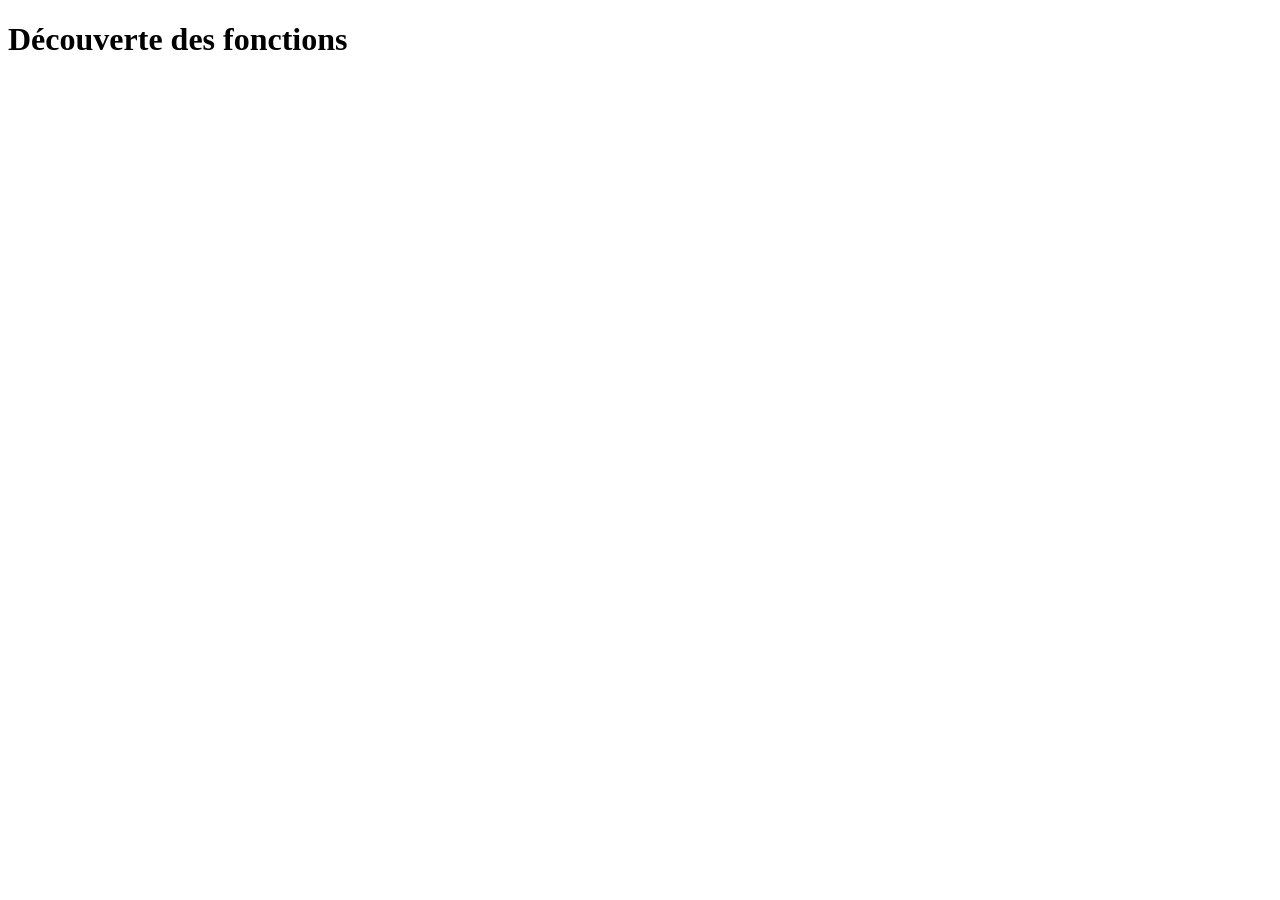
<file: Chapitre 2 – Fonctions simples/index.html>
<!DOCTYPE html>
<html lang="fr">
<head>
  <meta charset="UTF-8">
  <title>Fonctions JS</title>
</head>
<body>
  <h1>Découverte des fonctions</h1>
  <script src="script.js"></script>
</body>
</html>
</file>
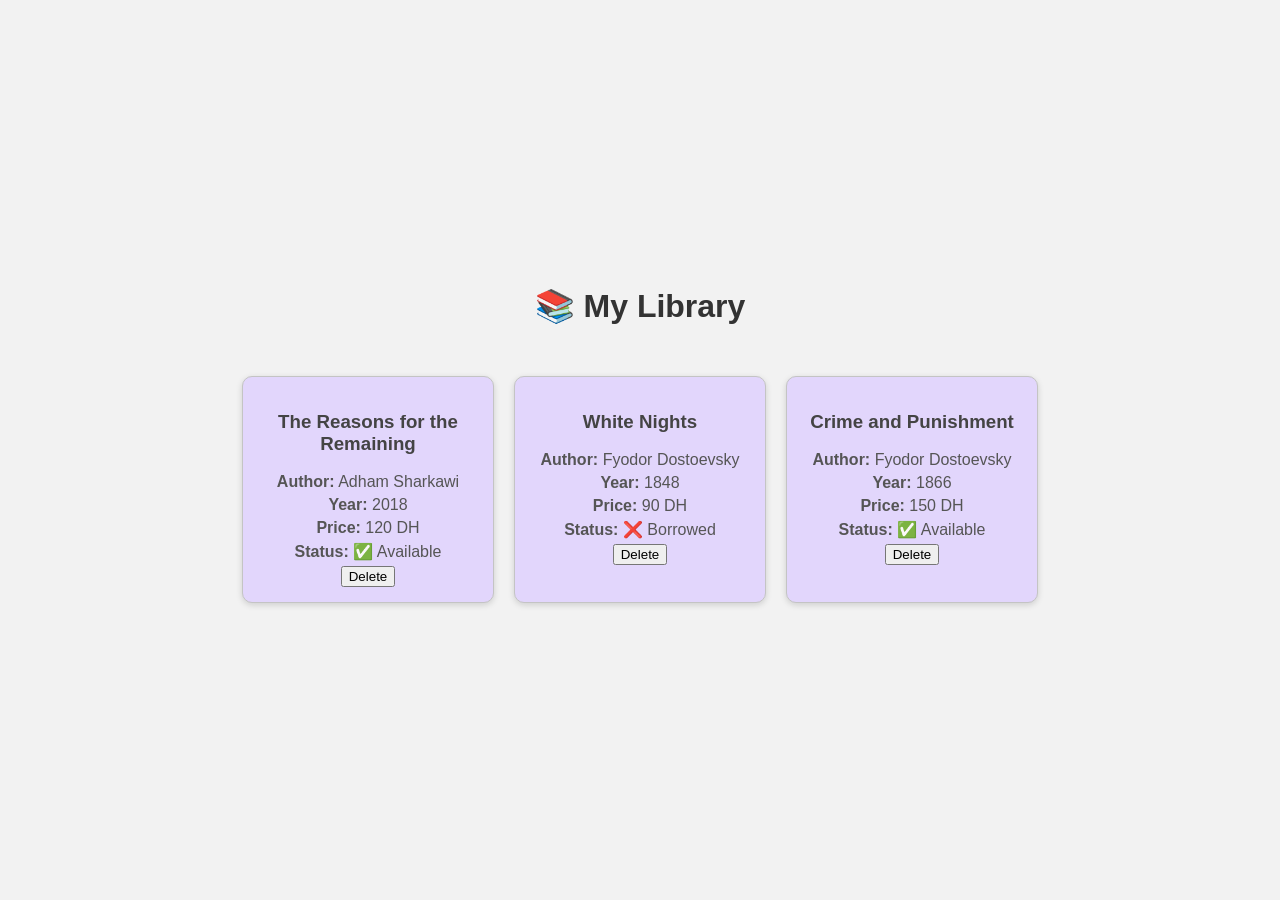
<file: Prototype : Bibliothèque en ligne/index.html>
<!DOCTYPE html>
<html lang="en">
<head>
  <meta charset="UTF-8">
  <title>Library App</title>
  <link rel="stylesheet" href="style.css">
</head>
<body>
  <h1>📚 My Library</h1>
  <div id="container"></div>
  <script src="main.js"></script>
</body>
</html>
</file>
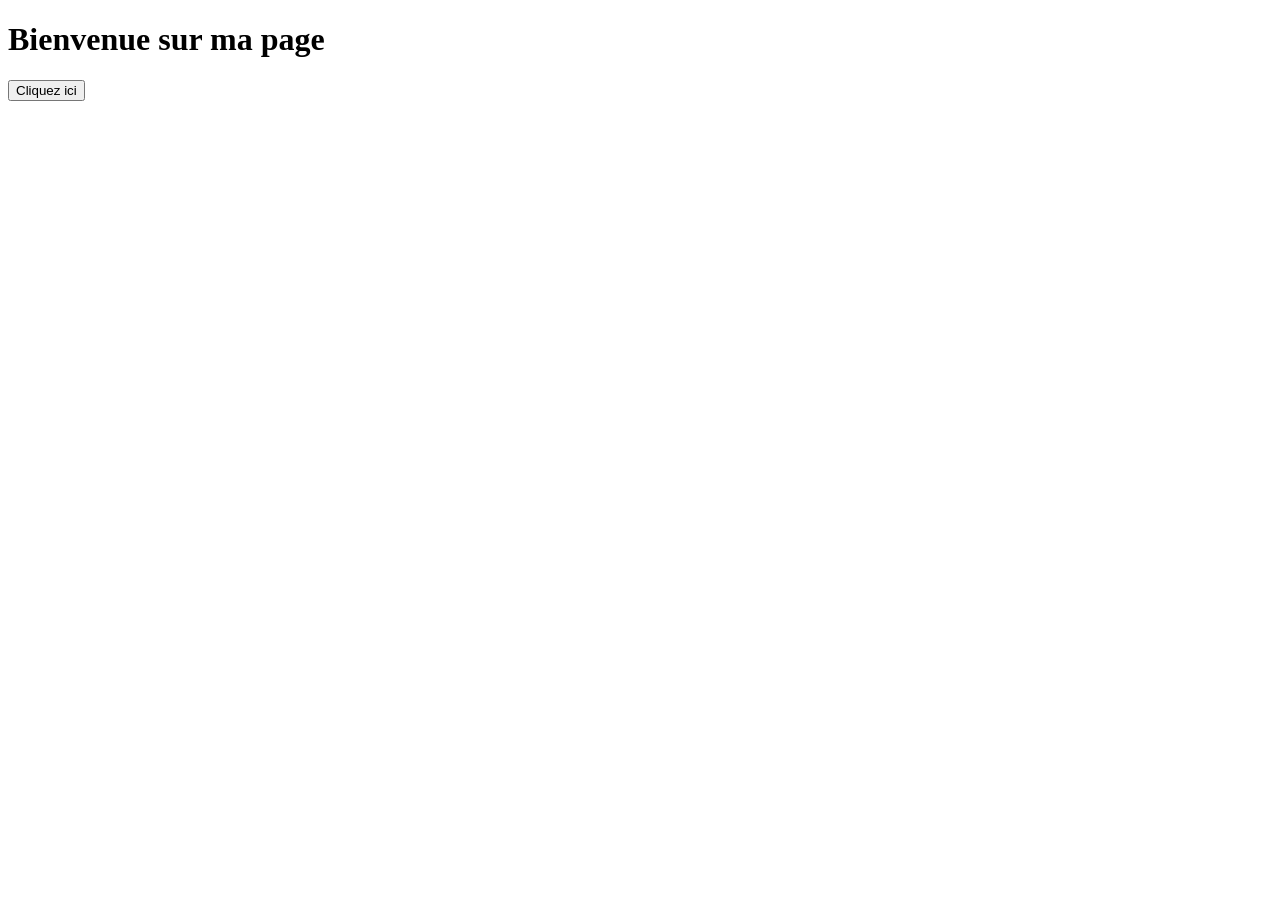
<file: Sélecteurs DOM : getElementById, querySelector/index.html>
<!DOCTYPE html>
<html lang="fr">
<head>
  <meta charset="UTF-8">
  <title>Sélecteurs DOM</title>
</head>
<body>
  <h1 id="titre-principal">Bienvenue sur ma page</h1>
  <button class="btn">Cliquez ici</button>

  <script src="script.js"></script>
</body>
</html>
</file>
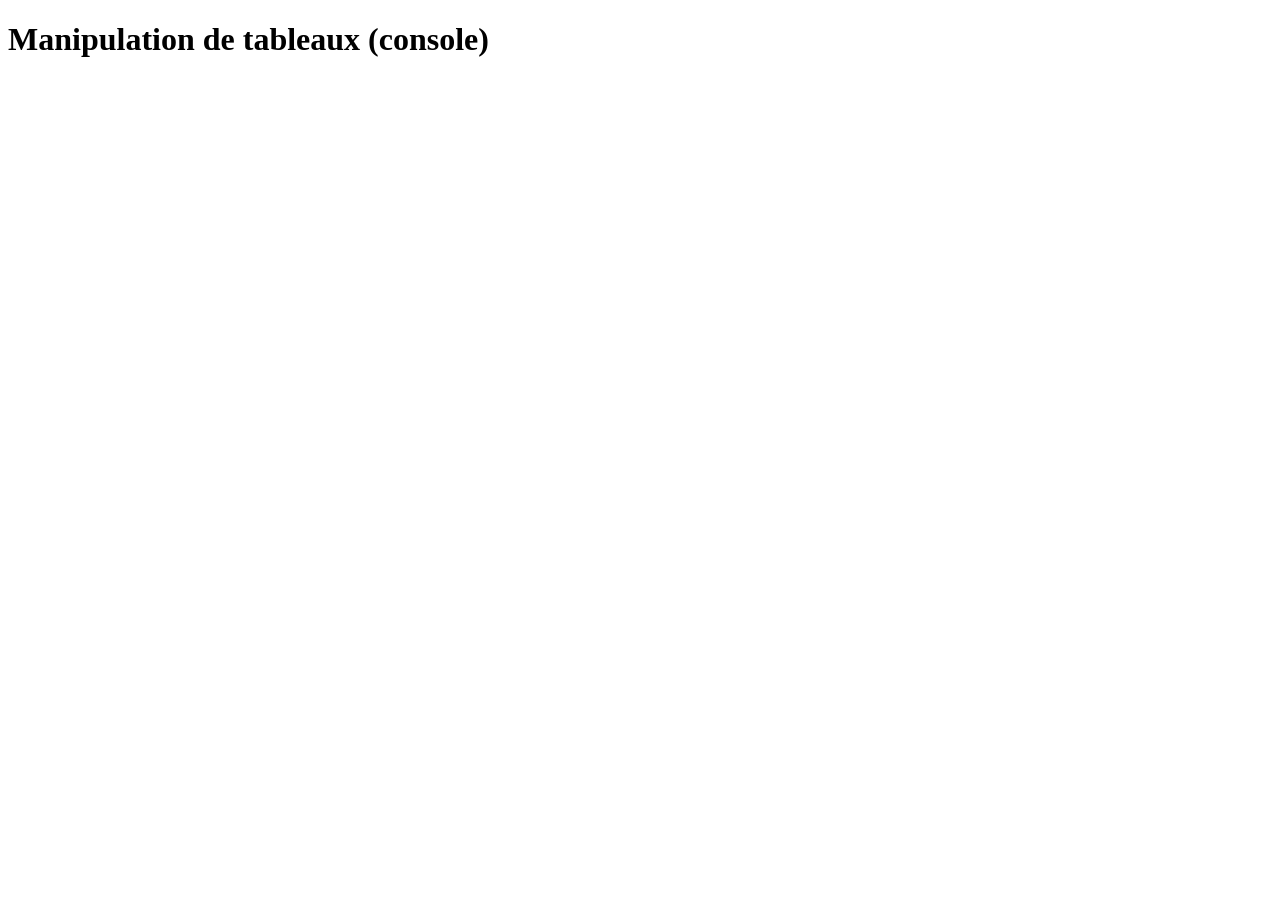
<file: Les tableaux en JavaScript (sans DOM)/Exercice d’application/index.html>
<!DOCTYPE html>
<html lang="fr">
  <head>
    <meta charset="UTF-8" />
    <title>Tableaux en JavaScript</title>
  </head>
  <body>
    <h1>Manipulation de tableaux (console)</h1>
    <script src="script.js"></script>
  </body>
</html>
</file>
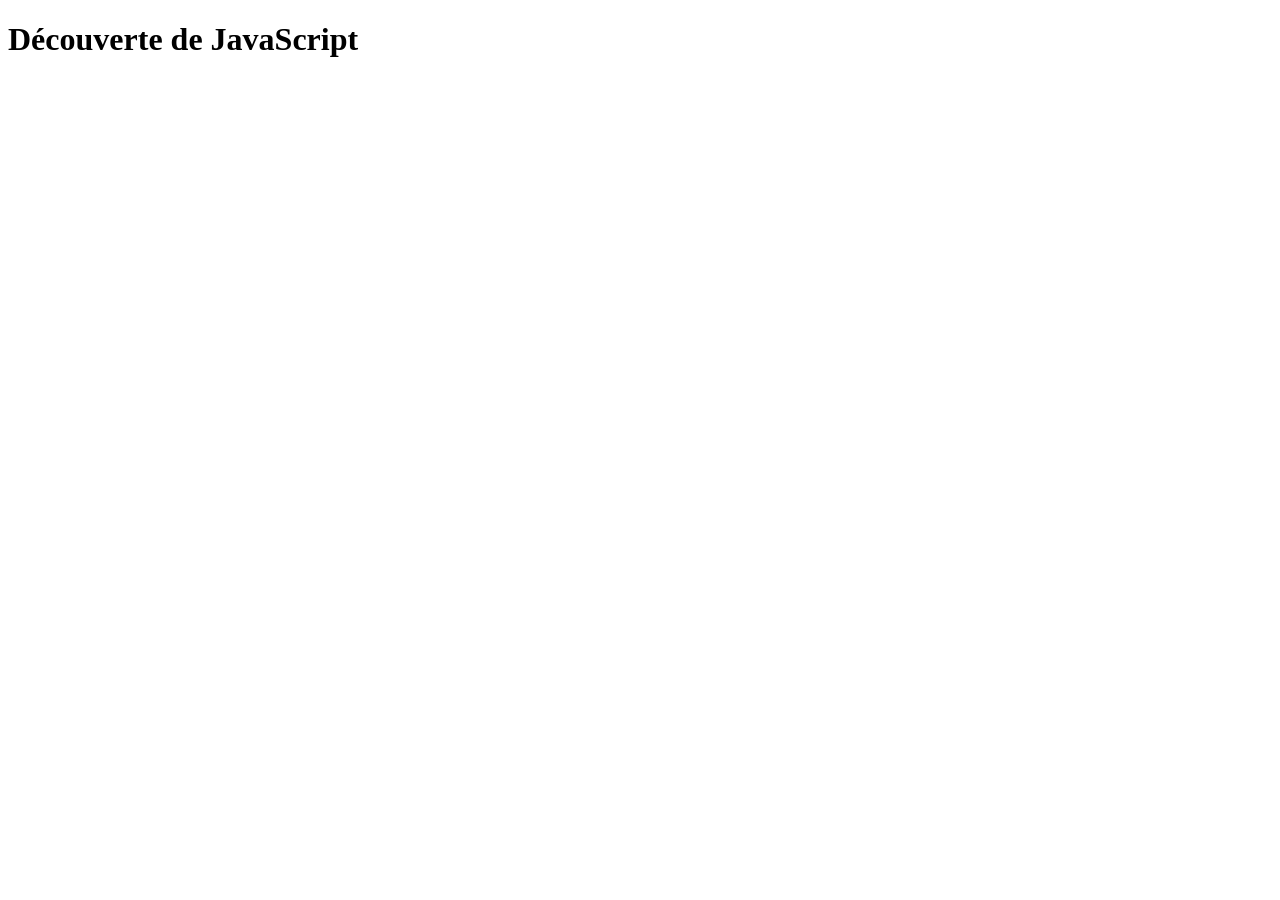
<file: chapitre 8/pro.html>
<!DOCTYPE html>
<html lang="en">
<head>
    <meta charset="UTF-8">
    <meta name="viewport" content="width=device-width, initial-scale=1.0">
    <title>Variables et opérateurs</title>
</head>
<body>
    <h1>Découverte de JavaScript</h1>
 <script src="code.js"></script>
</html>
</file>
<file: Prototype : Bibliothèque en ligne/style.css>
/* Reset some default margins */
body {
  margin: 0;
  font-family: Arial, sans-serif;
  background-color: #f2f2f2;
  display: flex;
  flex-direction: column;
  align-items: center;
  justify-content: center;
  min-height: 100vh;
}

/* Page title */
h1 {
  text-align: center;
  color: #333;
  margin-top: 20px;
}

/* Container for cards */
#container {
  display: flex;
  flex-wrap: wrap;
  justify-content: center;
  gap: 20px;
  margin: 30px 0;
}

/* Individual book card */
.card {
  background-color: rgb(226, 214, 252);
  border: 1px solid #c4c4c4;
  border-radius: 10px;
  padding: 15px;
  width: 220px;
  text-align: center;
  box-shadow: 0 2px 6px rgba(0,0,0,0.15);
  transition: transform 0.2s ease;
}

.card:hover {
  transform: translateY(-5px);
}

/* Text styling */
.card h3 {
  color: #444;
}

.card p {
  margin: 5px 0;
  color: #555;
}
</file>
